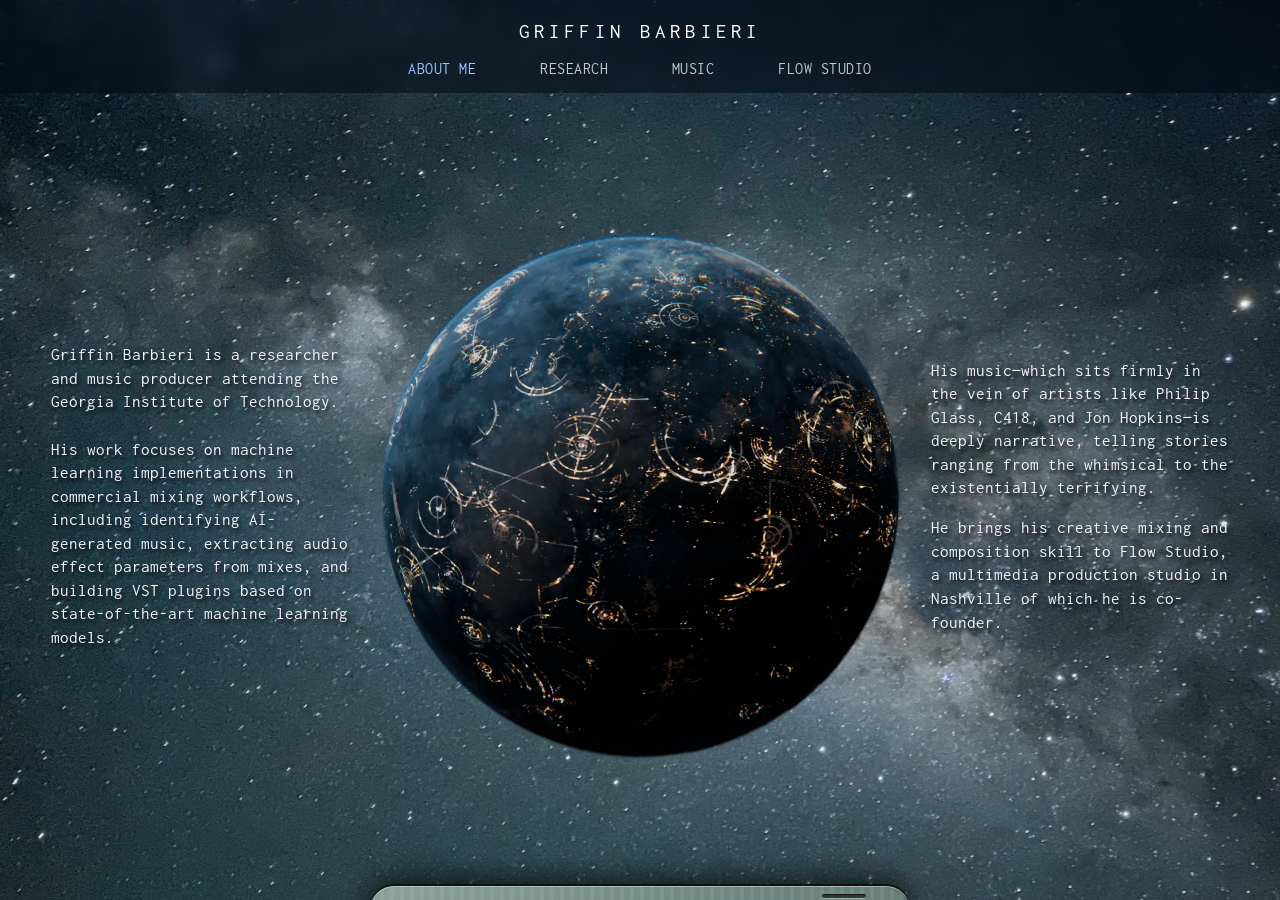
<file: index.html>
<!DOCTYPE html>
<html lang="en">
<head>
  <meta charset="utf-8">
  <meta name="viewport" content="width=device-width, initial-scale=1">
  <title>About Me | gbarbieriart</title>
  <link rel="preconnect" href="https://fonts.googleapis.com">
  <link rel="preconnect" href="https://fonts.gstatic.com" crossorigin>
  <link href="https://fonts.googleapis.com/css2?family=Inconsolata:wght@400&display=swap" rel="stylesheet">
  <link rel="stylesheet" href="css/style.css">
</head>
<body>
  <div class="bg" aria-hidden="true"></div>
  <header class="site-header">
    <a class="site-name" href="#about">Griffin Barbieri</a>
    <nav>
      <a href="#about" aria-current="page">About Me</a>
      <a href="#research">Research</a>
      <a href="https://gbarbieri.bandcamp.com">Music</a>
      <a href="https://flowrecording.studio">Flow Studio</a>
    </nav>
  </header>
  <main class="about" id="about" data-title="About Me">
    <section class="about-text about-left">
      <p>Griffin Barbieri is a researcher and music producer attending the Georgia Institute of Technology.<br><br>His work focuses on machine learning implementations in commercial mixing workflows, including identifying AI-generated music, extracting audio effect parameters from mixes, and building VST plugins based on state-of-the-art machine learning models.</p>
    </section>
    <section class="about-text about-right">
      <p>His music—which sits firmly in the vein of artists like Philip Glass, C418, and Jon Hopkins—is deeply narrative, telling stories ranging from the whimsical to the existentially terrifying.</p>
      <p>He brings his creative mixing and composition skill to Flow Studio, a multimedia production studio in Nashville of which he is co-founder.</p>
    </section>
  </main>
  <main class="research" id="research" data-title="Research" hidden>
    <div class="papers">
      <article class="paper" aria-label="Project Proposal" tabindex="0" style="--r:-5deg;--z:3" data-pdf="images/Griffin_Barbieri_Project_Proposal.pdf" data-page-size="1801x2506" data-pages="images/papers/proposal-1.webp images/papers/proposal-2.webp images/papers/proposal-3.webp images/papers/proposal-4.webp">
        <div class="paper-slots" aria-hidden="true"><i></i><i></i><i></i></div>
        <div class="paper-screen">
          <div class="paper-body"></div>
        </div>
      </article>
      <article class="paper" aria-label="Compression Representation in OpenL3 and OpenBEATs Embeddings" tabindex="0" style="--r:0deg;--z:2" data-pdf="images/Griffin_Barbieri_Compression_Representation_in_OpenL3%20and_OpenBEATs_Embeddings.pdf" data-page-size="1801x2501" data-pages="images/papers/compression-1.webp images/papers/compression-2.webp images/papers/compression-3.webp images/papers/compression-4.webp images/papers/compression-5.webp images/papers/compression-6.webp images/papers/compression-7.webp images/papers/compression-8.webp images/papers/compression-9.webp images/papers/compression-10.webp">
        <div class="paper-slots" aria-hidden="true"><i></i><i></i><i></i></div>
        <div class="paper-screen">
          <div class="paper-body"></div>
        </div>
      </article>
      <article class="paper" aria-label="Exploring the Novelty of Suno AI Lyrics" tabindex="0" style="--r:5deg;--z:1" data-pdf="images/Exploring_Novelty_of_Suno_AI_Lyrics-%20Griffin%20Barbieri.pdf" data-page-size="1801x2506" data-pages="images/papers/suno-1.webp images/papers/suno-2.webp images/papers/suno-3.webp images/papers/suno-4.webp images/papers/suno-5.webp">
        <div class="paper-slots" aria-hidden="true"><i></i><i></i><i></i></div>
        <div class="paper-screen">
          <div class="paper-body"></div>
        </div>
      </article>
    </div>
  </main>
  <aside class="log-device" id="log-device" aria-label="Audio log">
    <div class="log-slots" aria-hidden="true"><i class="log-led"></i><i></i><i></i></div>
    <div class="log-screen">
      <div class="log-row">
        <button class="log-play" type="button" aria-label="Play log entry"></button>
        <button class="log-title" type="button">April 5th, 1963</button>
      </div>
      <div class="log-progress" aria-hidden="true"><span></span></div>
    </div>
    <audio id="log-audio" src="audio/april-5-1963.mp3" preload="none"></audio>
  </aside>
  <script src="js/router.js" defer></script>
  <script src="js/parallax.js" defer></script>
  <script src="js/log-device.js" defer></script>
  <script src="js/papers.js" defer></script>
</body>
</html>
</file>
<file: css/style.css>
:root {
  --text: #f2f4ff;
  --accent: #9ec5ff;
  --header-bg: rgba(5, 8, 20, 0.55);
}

* { box-sizing: border-box; }

[hidden] { display: none !important; }

html { height: 100%; overflow-x: clip; }

body {
  margin: 0;
  overflow-x: clip;       /* never scroll sideways, whatever overflows */
  min-height: 100%;       /* grows with its content, so short screens scroll to the bottom */
  display: flex;
  flex-direction: column;
  background: #05070f;
  color: var(--text);
  font-family: Verdana, Geneva, sans-serif;
}

/* Parallax layers: both are centered, "cover"-sized, and oversized so
   js/parallax.js can shift them without exposing an edge. They live in a fixed,
   clipped box (.bg) so the overscan can't make the page scroll sideways on phones. */
.bg {
  position: fixed;
  inset: 0;
  z-index: -1;
  overflow: hidden;
  pointer-events: none;
}

.bg::before,
.bg::after {
  content: "";
  position: absolute;
  background-position: center;
  background-size: cover;
  background-repeat: no-repeat;
  will-change: transform;
}

.bg::before {
  inset: -6%;
  background-image: url("../images/space.webp");
  transform: translate3d(var(--space-x, 0px), var(--space-y, 0px), 0);
}

.bg::after {
  inset: -3%;
  background-image: url("../images/planet.webp");
  /* Shift down by half the header so the planet centers in the space below it */
  transform: translate3d(var(--planet-x, 0px), calc(var(--planet-y, 0px) + var(--header-h, 6.5rem) / 2), 0) scale(0.8649);
}

.site-header {
  position: sticky;
  top: 0;
  z-index: 10;
  display: flex;
  flex-direction: column;
  align-items: center;
  gap: 1.1rem;
  padding: 1.25rem 1.5rem 1rem;
  background: var(--header-bg);
  backdrop-filter: blur(6px);
  -webkit-backdrop-filter: blur(6px);
}

.site-header .site-name {
  font-family: Inconsolata, monospace;
  font-weight: 400;
  text-transform: uppercase;
  font-size: 1.3rem;
  letter-spacing: 0.2em;
  color: #fff;
  text-decoration: none;
}

.site-header .site-name:hover,
.site-header .site-name:focus-visible {
  color: #fff;
}

.site-header nav {
  display: flex;
  flex-wrap: wrap;
  justify-content: center;
  gap: 0.5rem 4rem;
}

.site-header a {
  font-family: Inconsolata, monospace;
  font-weight: 400;
  text-transform: uppercase;
  font-size: 1rem;
  color: rgba(242, 244, 255, 0.8);
  text-decoration: none;
  letter-spacing: 0.03em;
  transition: color 0.2s;
}

.site-header a:hover,
.site-header a:focus-visible,
.site-header a[aria-current="page"] {
  color: var(--accent);
}

main { flex: 1; padding: 2rem 1.5rem; }

/* About page: text flanking the planet. The planet is ~37% of the viewport cover width
   width and the background is "cover", so size the gap from the same math. */
.about {
  display: grid;
  grid-template-columns: 1fr calc(0.344 * max(100vw, 177.78vh)) 1fr;
  align-items: center;
  gap: 0 1rem;
  padding-inline: 4vw;
}

.about-left { grid-column: 1; }
.about-right { grid-column: 3; }

.about-text {
  font-family: Inconsolata, monospace;
  font-size: 1.05rem;
  text-transform: none;
  line-height: 1.4;
  text-shadow: 2px 3px 4px rgba(0, 0, 0, 0.9);
}

.about-text p { margin: 0 0 1em; }
.about-text p:last-child { margin-bottom: 0; }

@media (max-width: 900px) {
  .about {
    grid-template-columns: 1fr;
    gap: 1.5rem;
    min-height: 0;
  }
  .about-left, .about-right { grid-column: 1; }

  /* Room below the text so the last lines clear the log device's bezel and the browser's bottom bar */
  .about { padding-bottom: calc(6rem + env(safe-area-inset-bottom)); }

  /* One extra blank line after every block of text, including the break inside the first block */
  .about { gap: calc(1.5rem + 1.47rem); }
  .about-text p { margin-bottom: calc(1em + 1.4em); }
  .about-text p:last-child { margin-bottom: 0; }
  .about-text br + br { display: block; content: ""; margin-top: 1.4em; }

  /* Text shadow 21% heavier than desktop (10% twice) */
  .about-text { text-shadow: 2.4px 3.6px 4.8px rgba(0, 0, 0, 1); }

  /* Planet 10% smaller than desktop (0.8649 * 0.9) */
  .bg::after {
    inset: -3% -50%;   /* wide box: the planet is cropped by the box, so shrinking must not expose its edges */
    transform: translate3d(var(--planet-x, 0px), calc(var(--planet-y, 0px) + var(--header-h, 6.5rem) / 2), 0) scale(0.7784);
  }
}

/* ---- Retro-futurist log device (bottom of the page) ----
   Only its top bezel shows at rest; hover/focus/tap raises the top half. */
.log-device {
  --h: 240px;            /* device height */
  --rest: 14px;          /* bezel visible at rest */
  --raise: 0.5;          /* fraction of the device visible when raised */
  --green: #00ff41;
  position: fixed;
  left: 50%;
  bottom: 0;
  z-index: 20;
  width: min(540px, calc(100vw - 2rem));
  height: var(--h);
  padding: 34px 36px 36px;   /* thick metal edge around the screen */
  border-radius: 24px;
  background:
    repeating-linear-gradient(90deg, rgba(255, 255, 255, 0.07) 0 4px, transparent 4px 10px),
    linear-gradient(160deg, #8da39c 0%, #6e847e 35%, #576c65 100%);
  box-shadow:
    inset 0 1px 0 rgba(255, 255, 255, 0.45),
    inset 0 -3px 6px rgba(0, 0, 0, 0.3),
    inset 2px 0 3px rgba(255, 255, 255, 0.2),
    inset -2px 0 3px rgba(0, 0, 0, 0.2),
    0 -2px 0 rgba(0, 0, 0, 0.55),
    0 -10px 28px rgba(0, 0, 0, 0.6);
  transform: translate(-50%, calc(100% - var(--rest)));
  transition: transform 0.35s cubic-bezier(0.22, 0.8, 0.3, 1);
}

/* Invisible strip above the bezel so the hover target isn't just 14px */
.log-device::before {
  content: "";
  position: absolute;
  inset: -18px 0 auto;
  height: 18px;
}

.log-device.open,
.log-device:has(:focus-visible) {
  transform: translate(-50%, calc(100% - var(--h) * var(--raise)));
}

@media (hover: hover) {
  .log-device:hover { transform: translate(-50%, calc(100% - var(--h) * var(--raise))); }
}

/* Three slots on the bezel; the top one is a status light that lights up while audio plays */
.log-slots {
  position: absolute;
  top: 8px;
  right: 44px;
  display: grid;
  gap: 3px;
  width: 44px;   /* grows leftward from the fixed right edge */
}

.log-slots i {
  display: block;
  height: 4px;
  border-radius: 2px;
  background: #2c3a36;
  box-shadow: inset 0 1px 1px rgba(0, 0, 0, 0.6), 0 1px 0 rgba(255, 255, 255, 0.35);
}

.log-device.playing .log-led {
  background: var(--green);
  box-shadow: 0 0 6px var(--green);
}

/* The recessed screen: black glass */
.log-screen {
  position: relative;
  height: 100%;
  padding: 14px 18px;
  border-radius: 14px;
  background: #000;
  box-shadow:
    inset 0 3px 10px rgba(0, 0, 0, 0.95),
    inset 0 0 0 1px rgba(0, 0, 0, 0.9),
    0 1px 0 rgba(255, 255, 255, 0.5);
}

.log-row {
  display: flex;
  align-items: center;
  gap: 14px;
}

.log-device button {
  font: inherit;
  border: 0;
  cursor: pointer;
}

.log-play {
  flex: none;
  position: relative;
  width: 40px;
  height: 36px;
  background: none;
}

.log-play::before {            /* play triangle */
  content: "";
  position: absolute;
  top: 50%;
  left: 50%;
  border-style: solid;
  border-width: 11px 0 11px 18px;
  border-color: transparent transparent transparent var(--green);
  transform: translate(-40%, -50%);
}

.log-device.playing .log-play::before {   /* pause bars */
  width: 16px;
  height: 22px;
  border: 0;
  background: linear-gradient(90deg, var(--green) 0 5px, transparent 5px 11px, var(--green) 11px 16px);
  transform: translate(-50%, -50%);
}

.log-title {
  flex: 1 1 auto;
  min-width: 0;
  padding: 4px 2px;
  background: none;
  color: var(--green);
  font-family: Inconsolata, monospace;
  font-size: 1.25rem;
  letter-spacing: 0.04em;
  text-align: left;
  white-space: nowrap;
  overflow: hidden;
  text-overflow: ellipsis;
}

.log-play:hover,
.log-play:focus-visible { opacity: 0.7; }
.log-title:hover,
.log-title:focus-visible { text-decoration: underline; text-underline-offset: 4px; }
.log-device button:focus-visible { outline: 2px solid var(--green); outline-offset: 2px; }

.log-progress {
  width: 60%;
  margin-left: 56px;   /* play button 40 + gap 14 + title padding 2: lines up with the title's first letter */
  height: 6px;
  margin-top: 4px;
  border-radius: 3px;
  background: rgba(0, 255, 65, 0.2);
  overflow: hidden;
}

.log-progress span {
  display: block;
  width: 100%;
  height: 100%;
  background: var(--green);
  box-shadow: 0 0 6px var(--green);
  transform-origin: left;
  transform: scaleX(var(--progress, 0));
}

@media (prefers-reduced-motion: reduce) {
  .log-device { transition: none; }
}

/* ---- Research papers: three portrait devices that fan out on hover ----
   Metal and screen match the log device. Each screen holds a PDF (data-pdf). */
.research {
  display: flex;
  align-items: center;
  justify-content: center;
}

.papers {
  --w: min(420px, 23vw, 38vh);
  --zoom: 1.4;                   /* hover scale */
  /* Gap between fanned cards: leaves 2.5rem clear even when a neighbor zooms (it grows (zoom-1)/2 * w per side) */
  --gap: calc(var(--w) * (var(--zoom) - 1) / 2 + 2.5rem);
  position: relative;
  width: 100%;
  height: calc(var(--w) * 1.45 + 3rem);
  pointer-events: none;            /* only the cards react until the stack is fanned */
}

.papers.fanned { pointer-events: auto; }

.paper {
  position: absolute;
  top: 50%;
  left: 50%;
  z-index: var(--z);
  width: var(--w);
  aspect-ratio: 5 / 7;
  padding: 30px 24px 24px;
  border-radius: 22px;
  pointer-events: auto;
  background:
    repeating-linear-gradient(90deg, rgba(255, 255, 255, 0.07) 0 4px, transparent 4px 10px),
    linear-gradient(160deg, #8da39c 0%, #6e847e 35%, #576c65 100%);
  box-shadow:
    inset 0 1px 0 rgba(255, 255, 255, 0.45),
    inset 0 -3px 6px rgba(0, 0, 0, 0.3),
    inset 2px 0 3px rgba(255, 255, 255, 0.2),
    inset -2px 0 3px rgba(0, 0, 0, 0.2),
    0 -2px 0 rgba(0, 0, 0, 0.55),
    0 12px 28px rgba(0, 0, 0, 0.6);
  /* Rest state is a hand-of-cards fan: each card tilts about a pivot below it */
  transform-origin: 50% 130%;
  transform: translate(-50%, -50%) rotate(var(--r));
  transition: transform 0.6s cubic-bezier(0.22, 0.8, 0.3, 1);
  will-change: transform;          /* own compositor layer: the shadow is painted once, not per frame */
}

/* Hover: the fan opens out flat; side cards sit one card width plus --gap either side of center, upright */
.papers.fanned .paper {
  transform: translate(calc(-50% + var(--spread, 0px)), -50%) rotate(0deg);
  /* The zoomed pose. Zooming grows the card upward too; a small downward shift (0.07 of its width)
     offsets most of that so it stays clear of the header. The origin stays at the fan pivot
     (80% of the card height, 1.12 widths, below center), so the shift also cancels the extra
     upward drift of scaling about that point: (zoom - 1) * 1.12 * width. */
  --zoomed: translate(calc(-50% + var(--spread, 0px)), calc(-50% + var(--w) * (0.07 + (var(--zoom) - 1) * 1.12))) rotate(0deg) scale(var(--zoom));
}
.papers.fanned .paper:nth-child(1) { --spread: calc(-1 * (var(--w) + var(--gap))); }
.papers.fanned .paper:nth-child(2) { --spread: 0px; }
.papers.fanned .paper:nth-child(3) { --spread: calc(var(--w) + var(--gap)); }

/* Zoom the card under a mouse pointer, the one holding keyboard focus (a click's focus must not
   stick), or, on touch, the one tapped once (.zoomed, set by js/papers.js; a second tap opens
   it). :hover only counts for real hover devices, since it sticks after a tap on touch screens. */
.papers.fanned .paper:focus-visible,
.papers.fanned .paper:has(:focus-visible),
.papers.fanned .paper.zoomed {
  z-index: 5;
  transform: var(--zoomed);
}

@media (hover: hover) {
  .papers.fanned .paper:hover {
    z-index: 5;
    transform: var(--zoomed);
  }
}

.papers.fanned .paper:focus-visible,
.papers.fanned .paper:has(:focus-visible) { z-index: 4; }
.papers.fanned .paper:hover { z-index: 5; }

.paper-slots {
  position: absolute;
  top: 8px;
  right: 30px;
  display: grid;
  gap: 3px;
  width: 44px;
}

.paper-slots i {
  display: block;
  height: 4px;
  border-radius: 2px;
  background: #2c3a36;
  box-shadow: inset 0 1px 1px rgba(0, 0, 0, 0.6), 0 1px 0 rgba(255, 255, 255, 0.35);
}

.paper-screen {
  display: flex;
  flex-direction: column;
  height: 100%;
  padding: 8px;
  border-radius: 12px;
  overflow: hidden;
  background: #000;
  box-shadow:
    inset 0 3px 10px rgba(0, 0, 0, 0.95),
    inset 0 0 0 1px rgba(0, 0, 0, 0.9),
    0 1px 0 rgba(255, 255, 255, 0.5);
}

.paper-body {
  flex: 1;
  min-height: 0;
  display: flex;
  align-items: center;
  justify-content: center;
}

.paper-pages {
  width: 100%;
  height: 100%;
  display: grid;
  grid-template-columns: minmax(0, 1fr);   /* image width never sizes the column */
  align-content: start;
  gap: 6px;
  overflow-y: auto;
  overscroll-behavior: contain;
  cursor: pointer;
  border-radius: 4px;
  scrollbar-width: thin;
  scrollbar-color: #576c65 #000;
}

.paper-pages img {
  display: block;
  width: 100%;
  max-width: 100%;
  height: auto;
  background: #fff;
}

/* Narrow screens: no fanning at all; the devices sit in a plain column and the page scrolls.
   (js/papers.js never fans while this query matches.) */
@media (max-width: 700px) {
  .papers {
    height: auto;
    display: grid;
    grid-template-columns: minmax(0, 1fr);   /* the column is exactly the page width, never the content's */
    justify-items: center;
    gap: 1.5rem;
    min-width: 0;
    pointer-events: auto;
  }
  .paper,
  .papers.fanned .paper {
    position: relative;
    top: auto;
    left: auto;
    width: min(372px, 93%);     /* 7% smaller than the full column (400px / 100%) */
    min-width: 0;
    transform: none;
    will-change: auto;
  }
  .paper-screen, .paper-body { min-width: 0; }
  /* Let a swipe that reaches the end of a PDF carry on scrolling the page */
  .paper-pages { overscroll-behavior: auto; }
}

@media (prefers-reduced-motion: reduce) {
  .paper { transition: none; }
}
</file>
